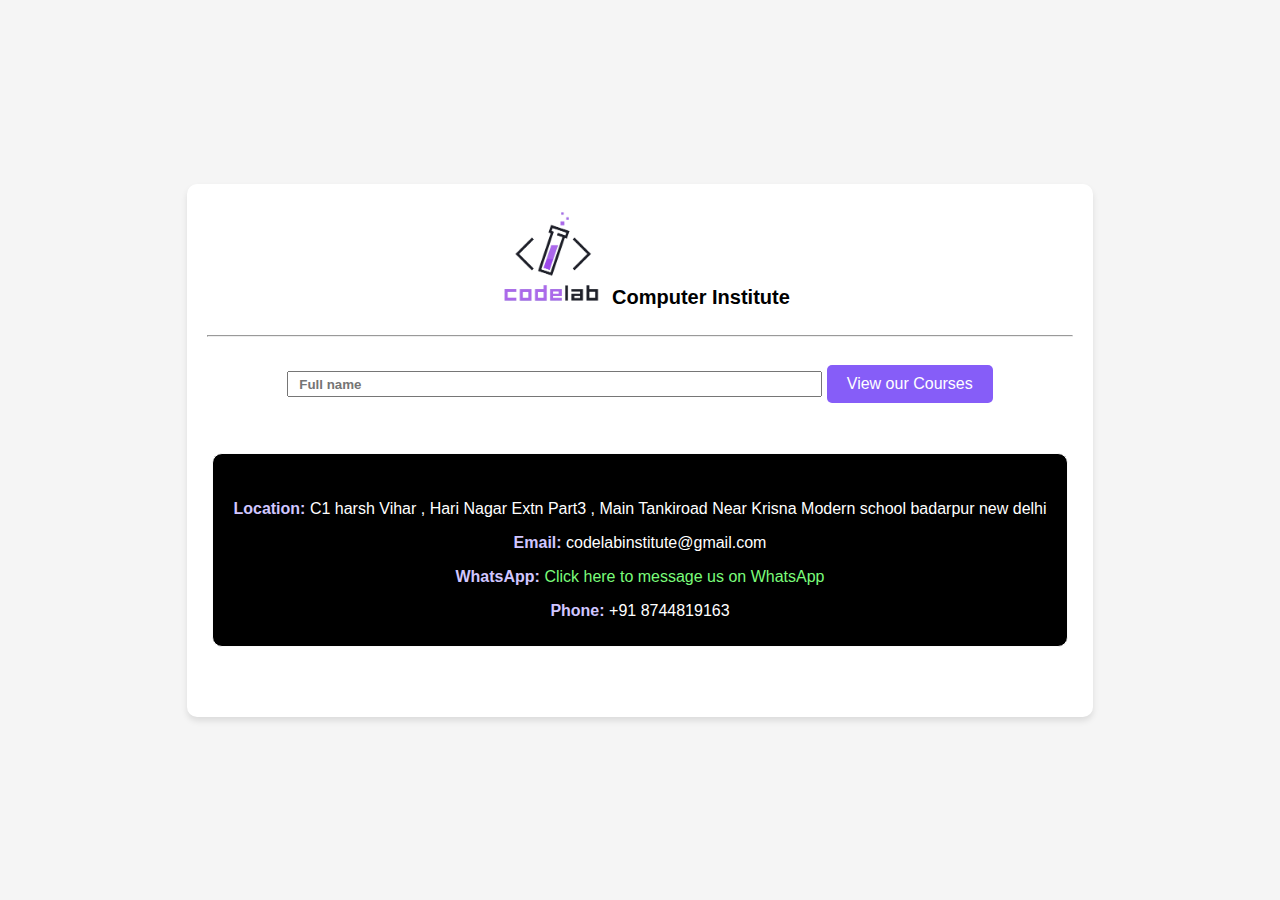
<file: index.html>
<!DOCTYPE html>
<html lang="en">
<head>
    <meta charset="UTF-8">
    <meta name="viewport" content="width=device-width, initial-scale=1.0">
    <title>Code Lab Computer Institute</title>
    <style>
        body {
            font-family: Arial, sans-serif;
            margin: 0;
            padding: 0;
            background-color: #f5f5f5;
            display: flex;
            justify-content: center;
            align-items: center;
            min-height: 100vh;
        }
        .container {
            text-align: center;
            padding: 20px;
            background-color: white;
            border-radius: 10px;
            box-shadow: 0 4px 6px rgba(0, 0, 0, 0.1);
        }
        h1 span {
            margin-bottom: 20px;
        }
        .button-container {
            margin-top: 20px;
            margin-bottom: 20px;
        }
        .btn {
            padding: 10px 20px;
            font-size: 16px;
            border: none;
            background-color: #865df8;
            color: white;
            border-radius: 5px;
            cursor: pointer;
            margin-top:20px ;
        }
        .btn a {
            color: white;
        }
        img{
            height: 100px;
        }
        span{
            font-size: 20px;
            font-weight: bolder;
            font-family:Verdana, Geneva, Tahoma, sans-serif;
            
        }
        a{
            text-decoration: none;
        }
         .contact-info{
            border: 1px solid;
            margin: 5px;
            border-radius: 10px;
           padding: 10px;
           padding-top: 30px;
           margin-top: 50px;
           margin-bottom: 50px;
        }
        .contact-info{
            background: #000000;
            color: #fafafa;
        
        }
        .contact-info p {
            padding: 0 10px;
            color: #ffffff;
        }
        .contact-info a {
            color: rgb(122, 252, 122);
        }
        .contact-info strong {
            color: #d0c6ff;
        }
        h2{
            text-align: center;
            margin-top: 30px;
            text-decoration: underline;
            font-weight: bolder;
        }
        input{
            width: 60%;
            padding-left: 10px;
            margin-top: 0px;
        }
        input:placeholder-shown{
            font-weight: bolder;
            color: #000000;
            height: 20px;

        }
    </style>
</head>
<body>
    <div class="container">
        <img src="code_lab.png" alt=""><span>Computer Institute</span><br><br><hr>
        
        <div class="form">
            <form action="https://script.google.com/macros/s/AKfycbxlpOHMojfntX51FgQB4Zws3vaLk9EFTKsgWK_WQxhsy3LtQX0kTLGydM8Lqg67z_xa/exec" method="post" id="my-form" >
                <input type="text" name="1Name" id="Name" placeholder="Full name">
                <button type="submit" class="btn">View our Courses</button>
            </form>
            
        </div>
        <script async src="https://pagead2.googlesyndication.com/pagead/js/adsbygoogle.js?client=ca-pub-9779731887560889"
     crossorigin="anonymous"></script>
<!-- Test -->
<ins class="adsbygoogle"
     style="display:block"
     data-ad-client="ca-pub-9779731887560889"
     data-ad-slot="8072094030"
     data-ad-format="auto"
     data-full-width-responsive="true"></ins>
<script>
     (adsbygoogle = window.adsbygoogle || []).push({});
</script>
        <div class="contact-info">
           
            <p><strong>Location:</strong> C1 harsh Vihar , Hari Nagar Extn Part3 , Main Tankiroad Near Krisna Modern school badarpur new delhi</p>
            <p><strong>Email:</strong> codelabinstitute@gmail.com</p>
            <p><strong>WhatsApp:</strong> <a href="https://wa.me/message/7U3N35XQY7BYO1">Click here to message us on WhatsApp</a></p>
            <p><strong>Phone:</strong> +91 8744819163</p>
       <script async src="https://pagead2.googlesyndication.com/pagead/js/adsbygoogle.js?client=ca-pub-9779731887560889"
     crossorigin="anonymous"></script>
<ins class="adsbygoogle"
     style="display:block; text-align:center;"
     data-ad-layout="in-article"
     data-ad-format="fluid"
     data-ad-client="ca-pub-9779731887560889"
     data-ad-slot="9740398922"></ins>
<script>
     (adsbygoogle = window.adsbygoogle || []).push({});
</script>
        </div>
        
            <!-- <div class="btn">
                <a href="home.html">View our Courses</a>
            </div> -->
        <script async src="https://pagead2.googlesyndication.com/pagead/js/adsbygoogle.js?client=ca-pub-9779731887560889"
     crossorigin="anonymous"></script>
<ins class="adsbygoogle"
     style="display:block"
     data-ad-format="autorelaxed"
     data-ad-client="ca-pub-9779731887560889"
     data-ad-slot="2213262692"></ins>
<script>
     (adsbygoogle = window.adsbygoogle || []).push({});
</script>
    </div>
    
    <script>
        document.addEventListener("DOMContentLoaded", function() {
            const form = document.getElementById("my-form");
    
            form.addEventListener("submit", async function(event) {
                event.preventDefault();
    
                const data = new FormData(form);
                const action = form.action;
    
                try {
                    const response = await fetch(action, {
                        method: 'POST',
                        body: data
                    });
    
                    if (response.ok) {
                        window.location.href = "home.html"; // Redirect to the completion page
                    } else {
                        alert("Form submission failed");
                    }
                } catch (error) {
                    console.error("An error occurred:", error);
                    alert("An error occurred while submitting the form");
                }
            });
        });
    </script>
     
        <script async src="https://pagead2.googlesyndication.com/pagead/js/adsbygoogle.js?client=ca-pub-9779731887560889"
     crossorigin="anonymous"></script>
    

   
</body>
</html>
</file>
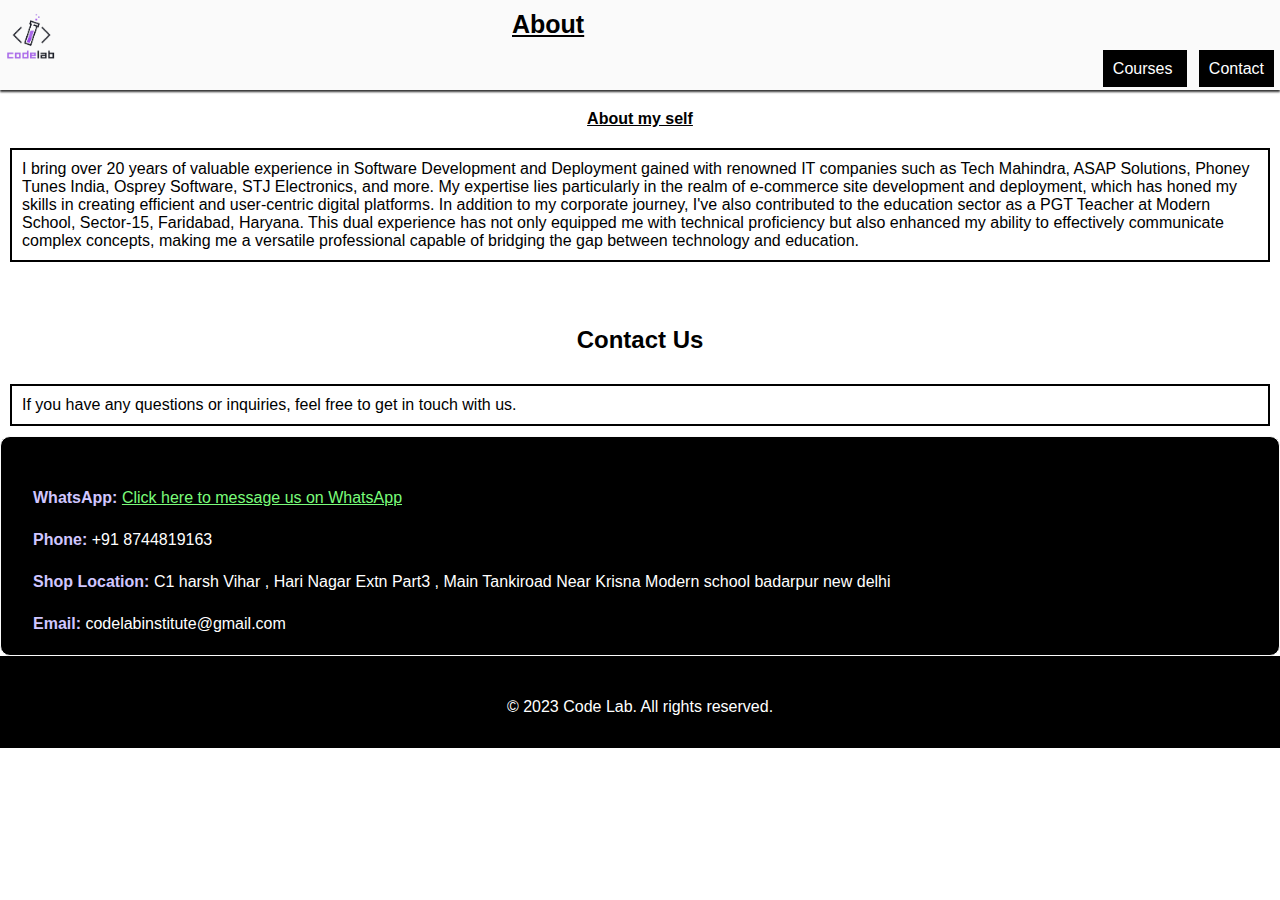
<file: About.html>
<!DOCTYPE html>
<html lang="en">
<head>
    <meta charset="UTF-8">
    <meta name="viewport" content="width=device-width, initial-scale=1.0">
    <title>Document</title>
    <style>
        *{
            padding: 0;
            margin: 0;
        }
        body{
            font-family: Arial, Helvetica, sans-serif;
        }
        header {
            background-color: #fafafa;
            padding: 10px 0;
            height: 70px;
            box-shadow:#333  0px 2px 2px ;
            width: 100%;
        }
       
        header a{
            color: white;
            text-decoration: none;
            margin: 0 6px;
            background-color: #000000;
            padding: 10px 10px;
        
        }
        .a{
           position: relative;
            text-align: end;
            top:50px;
        }
        h2{
            margin: 0px;
            padding-bottom: 10px;
        }
        header img {
            position: absolute;
            height: 50px;
        }
        header span {
            position:absolute;
            font-size: 25px;
            left: 40%;
            text-decoration: underline;
        }
        p{
            margin: 10px;
            margin-top: 20px;
            padding: 10px;
            border: 2px solid #000000;
        }
        .about  {
            text-align: center;
            padding-top: 20px;
            text-decoration: underline;
            font-weight: bolder;
        }
        .contact-info{
            border: 1px solid;
            margin: 0px;
            border-radius: 10px;
           padding: 10px;
           padding-top: 30px;
        }
        .contact-info{
            background: #000000;
            color: #fafafa;
        
        }
        .contact-info p {
            padding: 0 10px;
            color: #ffffff;
        }
        .contact-info a {
            color: rgb(122, 252, 122);
        }
        .contact-info strong {
            color: #d0c6ff;
        }
        h2{
            text-align: center;
            
        }
        footer {
            background-color: #000000;
            color: white;
            text-align: center;
            padding: 10px 0;
            margin-bottom: 0;
            margin: 0;
        }
    </style>
</head>
<body>
    <header>
        <img src="code_lab.png" alt=""> <span><strong>About</strong></span>
       
        <div class="a">
        <a href="home.html">Courses
        </a>
        <a href="contcat.html">Contact</a>
    </div>
    </header>
    <div class="about">About my self</div>
    <P>
      
        <!-- A Computer Engineer with 20 years work experience in Software Development & Deployment with various IT Companies Tech Mahindra, ASAP Solutions, Phoney Tunes India, Osprey Software, STJ Electronics, etc. specially e-comm site developement and deployment
        also worked with modern school, Sector-15, Faridabad, haryana as a PGT Teacher -->
        I bring over 20 years of valuable experience in Software Development and Deployment gained  with renowned IT companies such as Tech Mahindra, ASAP Solutions, Phoney Tunes India, Osprey Software, STJ Electronics, and more. My expertise lies particularly in the realm of e-commerce site development and deployment, which has honed my skills in creating efficient and user-centric digital platforms.

In addition to my corporate journey, I've also contributed to the education sector as a PGT Teacher at Modern School, Sector-15, Faridabad, Haryana. This dual experience has not only equipped me with technical proficiency but also enhanced my ability to effectively communicate complex concepts, making me a versatile professional capable of bridging the gap between technology and education.

    </P>
    <br>
    <br>
    <div class="container-footer"> 
        <br>
        <h2>Contact Us</h2>
        <p>If you have any questions or inquiries, feel free to get in touch with us.</p>
        <div class="contact-info">
            <p><strong>WhatsApp:</strong> <a href="https://wa.me/message/7U3N35XQY7BYO1 ">Click here to message us on WhatsApp</a></p>
            <p><strong>Phone:</strong> +91 8744819163</p>
            <p><strong>Shop Location:</strong> C1 harsh Vihar , Hari Nagar Extn Part3 , Main Tankiroad Near Krisna Modern school badarpur new delhi</p>
            <p><strong>Email:</strong> codelabinstitute@gmail.com</p>
        </div>
    

    <footer>
        <p>&copy; 2023 Code Lab. All rights reserved.</p>
    </footer></div>
</body>
</html>
</file>
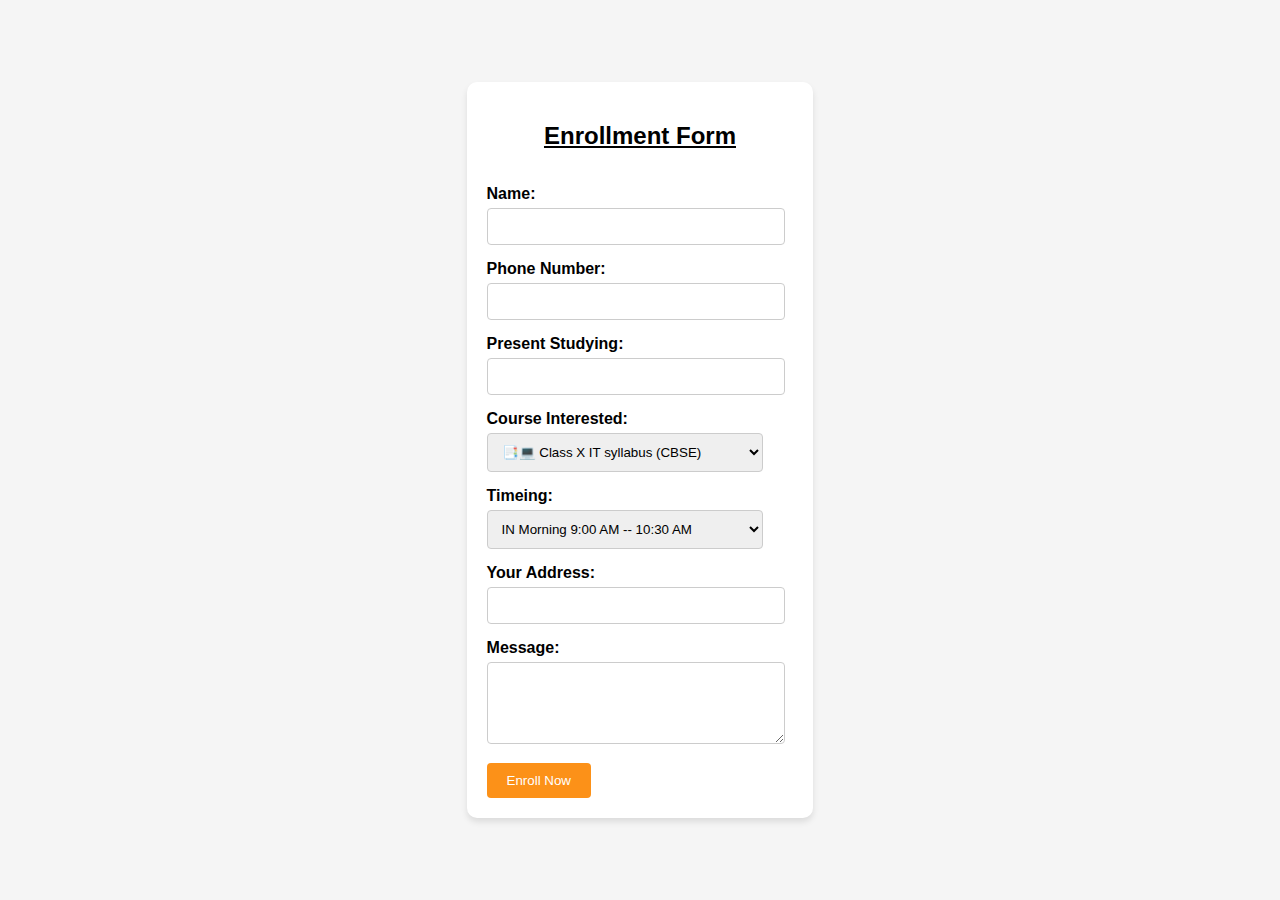
<file: enroll.html>
<!DOCTYPE html>
<html lang="en">
<head>
    <meta charset="UTF-8">
    <meta name="viewport" content="width=device-width, initial-scale=1.0">
    <title>Enrollment Form</title>
    <style>
        body {
            font-family: Arial, sans-serif;
            margin: 0;
            padding: 0;
            background-color: #f5f5f5;
        }
        .container {
            max-width: 600px;
            margin: 0 auto;
            padding: 20px;
            background-color: white;
            border-radius: 10px;
            box-shadow: 0 4px 6px rgba(0, 0, 0, 0.1);
        }
        body {
            font-family: Arial, sans-serif;
            margin: 0;
            padding: 0;
            display: flex;
            justify-content: center;
            align-items: center;
            min-height: 100vh;
            background-color: #f5f5f5;
        }
        .container {
            max-width: 600px;
            padding: 20px;
            background-color: white;
            border-radius: 10px;
            box-shadow: 0 4px 6px rgba(0, 0, 0, 0.1);
        }
        h2 {
            margin-bottom: 20px;
            text-align: center;
            text-decoration: underline;
            padding-bottom: 15px;
        }
        label {
            display: block;
            font-weight: bold;
            margin-bottom: 5px;
        }
        input, select, textarea {
            width: 90%;
            padding: 10px;
            margin-bottom: 15px;
            border: 1px solid #ccc;
            border-radius: 4px;
        }
        button {
            background: rgb(252, 145, 24);
            color: white;
            padding: 10px 20px;
            border: none;
            border-radius: 4px;
            cursor: pointer;
            
        }
        button:hover {
            background-color: #ffffff00;
            color: black;
            border: 1px solid;
        }
 
    </style>
</head>
<body>
    <div class="container">
        <h2>Enrollment Form</h2>
        <form action="https://script.google.com/macros/s/AKfycbxlpOHMojfntX51FgQB4Zws3vaLk9EFTKsgWK_WQxhsy3LtQX0kTLGydM8Lqg67z_xa/exec" method="post" id="my-form" >
            <label for="Name">Name:</label>
            <input type="text" id="name" name="Name" required>

            <label for="number">Phone Number:</label>
            <input type="tel" id="number" name="Ph no." required>

            <label for="edu">Present Studying:</label>
            <input type="text" id="edu" name="Education" required>

            <label for="course">Course Interested:</label>
            <select id="course" name="Course" required>
                <option value="Class-X-IT">📑💻 Class X IT syllabus (CBSE) </option>
                <option value="Computer Basics"> 💻 Computer Basics</option>
                <option value="FRONT-END">👨‍💻 font-end Web devlopment</option>
                <option value="full web">👨‍💻 Web devlopment</option>
                <!-- Add more options for other courses -->
            </select>

            <Label for="time">Timeing:</Label>
            <select id="time" name="Time" required>
                <option value="morning9">IN Morning 9:00 AM -- 10:30 AM </option>
                <option value="morning10">IN Morning 10:00 AM -- 11:30 AM </option>
                <option value="evening">IN Evening 8:00 PM -- 9:30 PM</option>
                <option value="etc">for another timee slot contact us</option>
            </select>

            <label for="adders">Your Address:</label>
            <input type="text" id="adders" name="Adders" required>

            <label for="message">Message:</label>
            <textarea id="message" name="message" rows="4"></textarea>

            <button type="submit">Enroll Now</button>
        </form>
    </div>
    

    <script>
        document.addEventListener("DOMContentLoaded", function() {
            const form = document.getElementById("my-form");
    
            form.addEventListener("submit", async function(event) {
                event.preventDefault();
    
                const data = new FormData(form);
                const action = form.action;
    
                try {
                    const response = await fetch(action, {
                        method: 'POST',
                        body: data
                    });
    
                    if (response.ok) {
                        window.location.href = "enrollment_complete.html"; // Redirect to the completion page
                    } else {
                        alert("Form submission failed");
                    }
                } catch (error) {
                    console.error("An error occurred:", error);
                    alert("An error occurred while submitting the form");
                }
            });
        });
    </script>
    

</body>
</html>
</file>
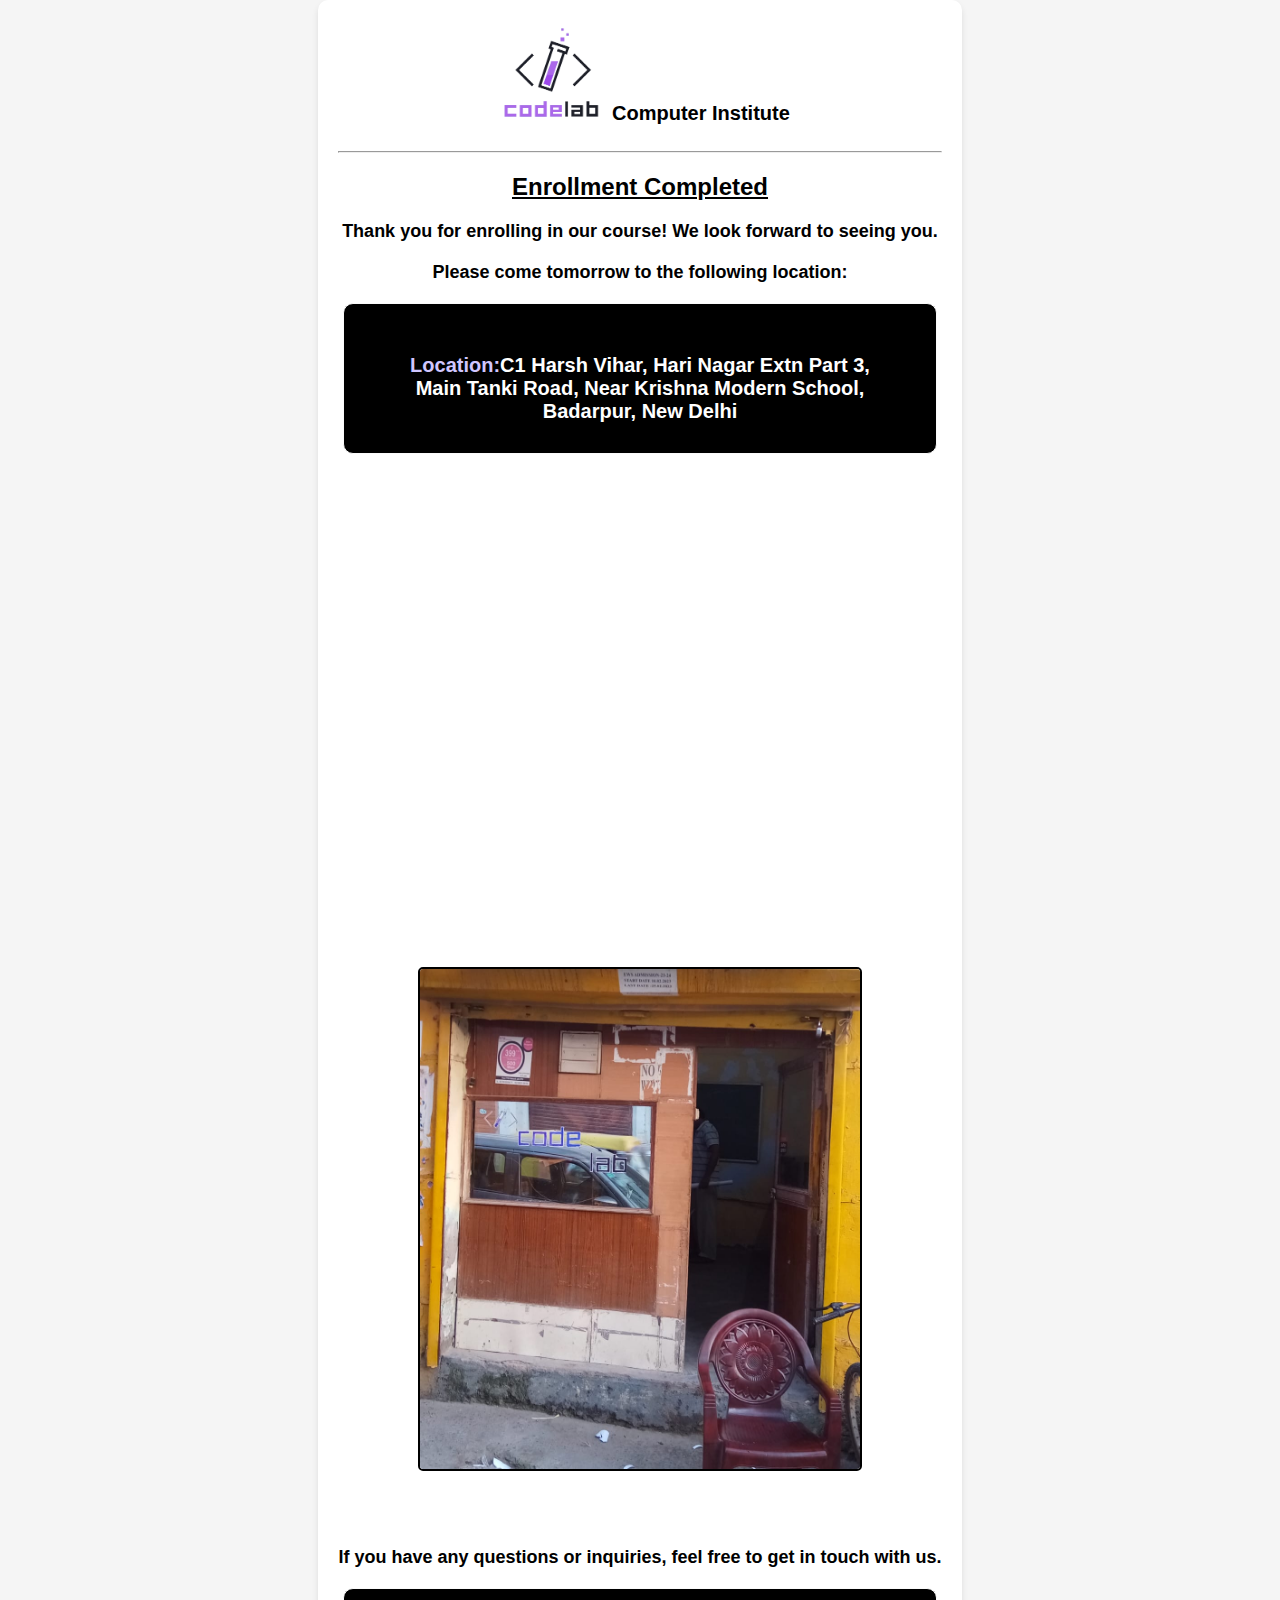
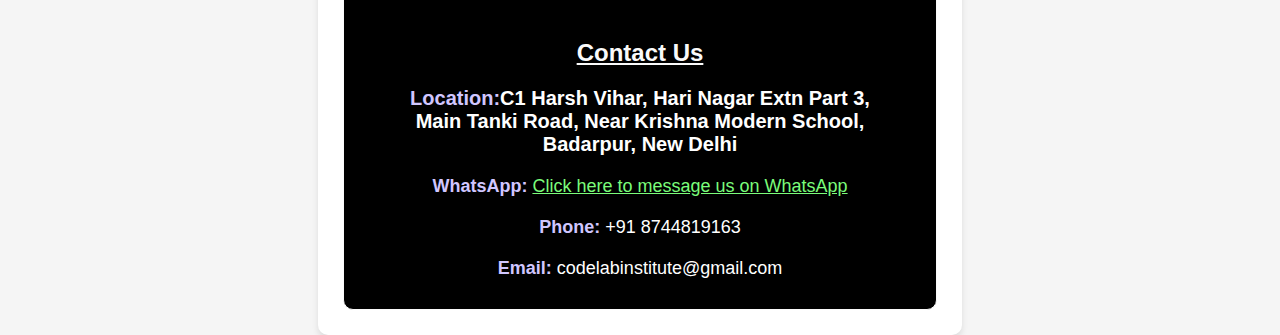
<file: enrollment_complete.html>
<!DOCTYPE html>
<html lang="en">
<head>
    <meta charset="UTF-8">
    <meta name="viewport" content="width=device-width, initial-scale=1.0">
    <title>Enrollment Completed</title>
    <style>
        body {
            font-family: Arial, sans-serif;
            margin: 0;
            padding: 0;
            background-color: #f5f5f5;
            display: flex;
            justify-content: center;
            align-items: center;
            min-height: 100vh;
        }
        .container-main {
            text-align: center;
            padding: 20px;
            background-color: white;
            border-radius: 10px;
            box-shadow: 0 4px 6px rgba(0, 0, 0, 0.1);
        }
        h2 {
            margin-bottom: 20px;
            text-decoration: underline;
        }
        p {
            font-size: 18px;
            margin-bottom: 20px;
        }
        .location {
            font-size: 20px;
            font-weight: bold;
        }
        .contact-info{
            border: 1px solid;
            margin: 5px;
            border-radius: 10px;
           padding: 10px;
           padding-top: 30px;
        }
        .contact-info{
            background: #000000;
            color: #fafafa;
        
        }
        .contact-info p {
            padding: 0 10px;
            color: #ffffff;
        }
        .contact-info a {
            color: rgb(122, 252, 122);
        }
        .contact-info strong {
            color: #d0c6ff;
        }
        h2{
            text-align: center;
            
        }
         @media screen and (max-width: 768px) {
            .container-main {
                max-width: 90%;
            }
            .map iframe {
                width: 100%;
                height: 300px; /* Adjust the height as needed */
            }
        }
       
        span{
            font-size: 20px;
            font-weight: bolder;
            font-family:Verdana, Geneva, Tahoma, sans-serif;
        }
        img{
            height: 100px;
        }
        /* styles.css */
body {
    font-family: Arial, sans-serif;
}

.slider-container {
    position: relative;
    width: 80%;
    max-width: 800px;
    margin: 0 auto;
}

.slider {
    
    overflow: hidden;
}

.slider img {
    width: auto;
    height: 500px;
    border: 2px solid ;
    border-radius: 5px;
}

.prev-button,
.next-button {
    position: absolute;
    top: 50%;
    transform: translateY(-50%);
    padding: 10px 20px;
    background-color: #333;
    color: #fff;
    border: none;
    cursor: pointer;
}

.prev-button {
    left: 0;
}

.next-button {
    right: 0;
}

    </style>
</head>
<body>
    
    <div class="container-main">
        <img src="code_lab.png" alt=""><span>Computer Institute</span><br><br><hr>
        <h2>Enrollment Completed</h2>
        <strong>
        <p>Thank you for enrolling in our course! We look forward to seeing you.</p>
        <p>Please come tomorrow to the following location:</p>
    </strong>
        <div class="contact-info">
            <p class="location"><strong>Location:</strong>C1 Harsh Vihar, Hari Nagar Extn Part 3,<br> Main Tanki Road, Near Krishna Modern School,<br> Badarpur, New Delhi</p>
        </div>
        <div class="map">
            <iframe src="https://www.google.com/maps/embed?pb=!1m17!1m12!1m3!1d725.9169625837396!2d77.329921!3d28.500138999999997!2m3!1f0!2f0!3f0!3m2!1i1024!2i768!4f13.1!3m2!1m1!2zMjjCsDMwJzAwLjUiTiA3N8KwMTknNDcuNyJF!5e1!3m2!1sen!2sin!4v1693312565417!5m2!1sen!2sin" width="600" height="450" style="border:0;" allowfullscreen="" loading="lazy" referrerpolicy="no-referrer-when-downgrade"></iframe>
              </div>
  
   <br><br><br>
   <div class="slider-container">
    <div class="slider">
        <img src="img1.jpg" alt="Image 1">
        
    </div>
   
</div>
<br><br><br>

   <div class="container">
        
    <p><strong>If you have any questions or inquiries, feel free to get in touch with us.</strong></p>
    <div class="contact-info">
        <h2>Contact Us</h2>
        <p class="location"><strong>Location:</strong>C1 Harsh Vihar, Hari Nagar Extn Part 3,<br> Main Tanki Road, Near Krishna Modern School,<br> Badarpur, New Delhi</p>
        <p><strong>WhatsApp:</strong> <a href="https://wa.me/message/7U3N35XQY7BYO1 ">Click here to message us on WhatsApp</a></p>
        <p><strong>Phone:</strong> +91 8744819163</p>
        <p><strong>Email:</strong> codelabinstitute@gmail.com</p>
    <!--map of shope-->
    
    </div>
</div>


    </div>
    <br><br>
    
   

    </script>
</body>
</html>
</file>
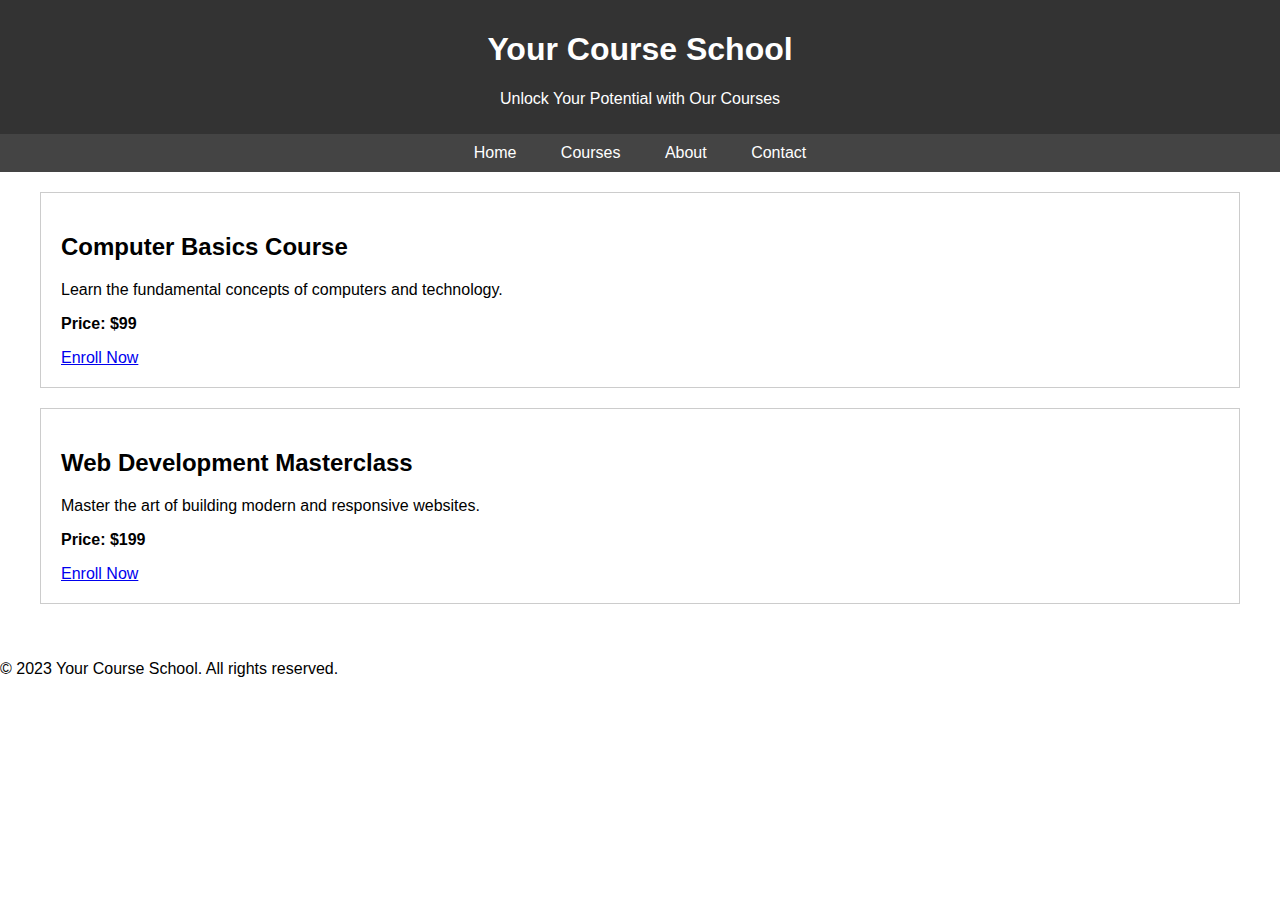
<file: hello.html>
<!DOCTYPE html>
<html lang="en">
<head>
    <meta charset="UTF-8">
    <meta name="viewport" content="width=device-width, initial-scale=1.0">
    <title>Your Course School</title>
    <style>
        body {
            font-family: Arial, sans-serif;
            margin: 0;
            padding: 0;
        }
        header {
            background-color: #333;
            color: white;
            padding: 10px 0;
            text-align: center;
        }
        nav {
            background-color: #444;
            padding: 10px 0;
            text-align: center;
        }
        nav a {
            color: white;
            text-decoration: none;
            margin: 0 20px;
        }
        .container {
            max-width: 1200px;
            margin: 0 auto;
            padding: 20px;
        }
        .course {
            border: 1px solid #ccc;
            padding: 20px;
            margin-bottom: 20px;
        }
    </style>
</head>
<body>
    <header>
        <h1>Your Course School</h1>
        <p>Unlock Your Potential with Our Courses</p>
    </header>
    <nav>
        <a href="#">Home</a>
        <a href="#">Courses</a>
        <a href="#">About</a>
        <a href="#">Contact</a>
    </nav>
    <div class="container">
        <div class="course">
            <h2>Computer Basics Course</h2>
            <p>Learn the fundamental concepts of computers and technology.</p>
            <p><strong>Price: $99</strong></p>
            <a href="#">Enroll Now</a>
        </div>
        <div class="course">
            <h2>Web Development Masterclass</h2>
            <p>Master the art of building modern and responsive websites.</p>
            <p><strong>Price: $199</strong></p>
            <a href="#">Enroll Now</a>
        </div>
        <!-- Add more course sections as needed -->
    </div>
    <footer>
        <p>&copy; 2023 Your Course School. All rights reserved.</p>
    </footer>
</body>
</html>
</file>
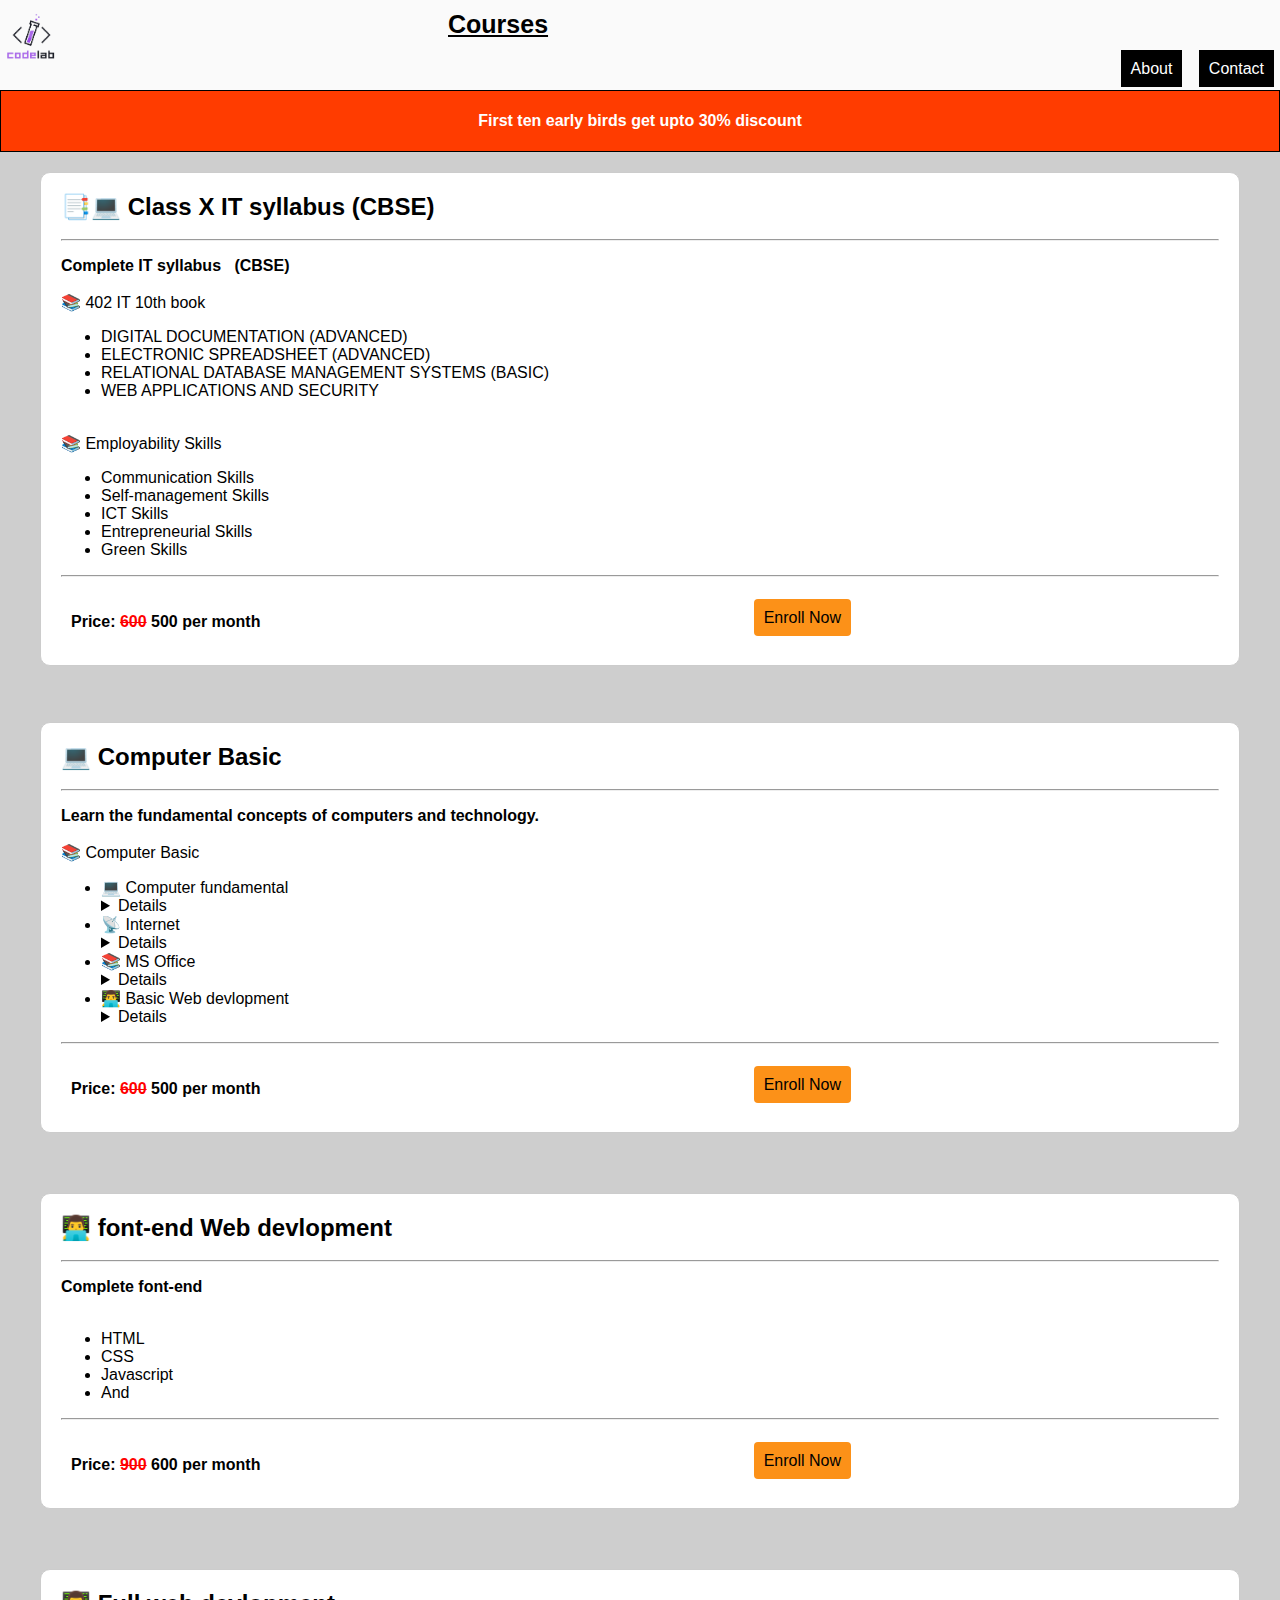
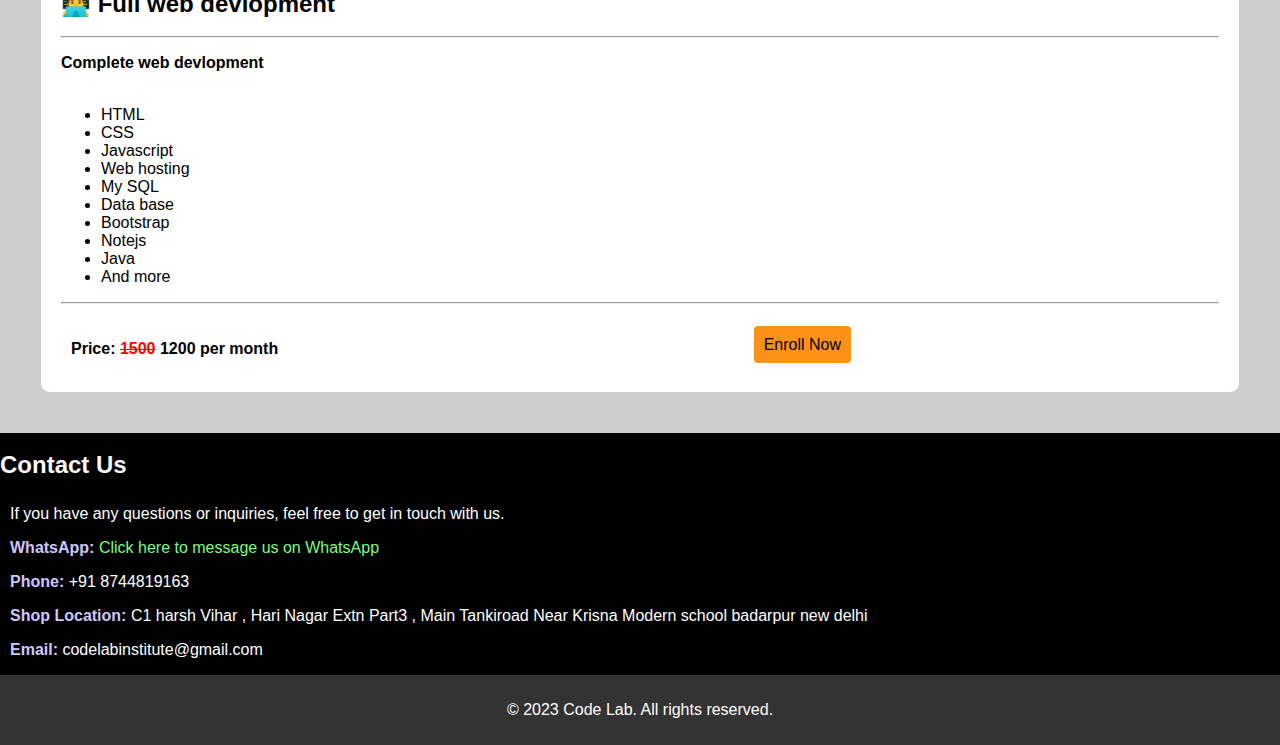
<file: home.html>
<!DOCTYPE html>
<html lang="en">
<head>
    <meta charset="UTF-8">
    <meta name="viewport" content="width=device-width, initial-scale=1.0">
    <title>Code Lab - Unlock Your Potential</title>
    <style>
        body {
            font-family: Arial, sans-serif;
            margin: 0;
            padding: 0;
            background: rgb(206, 206, 206);
        }
        header {
           
            padding: 10px 0;
           
        }
        nav {
           
            padding: 10px 0;
            text-align: center;
        }
        nav a {
            
            text-decoration: none;
            margin: 0 20px;
        }
        a{
            text-decoration: none;
        }
        header {
            background-color: #fafafa;
            padding: 10px 0;
            height: 70px;
            box-shadow:#333  2px 2px ;
        }
       
        header a{
            color: white;
            text-decoration: none;
            margin: 0 6px;
            background-color: #000000;
            padding: 10px 10px;
        
        }
        .a{
           position: relative;
            text-align: end;
            top:50px;
        }
        .container {
            max-width: 1200px;
            margin: 0 auto;
            padding: 20px;
            
        }
        .course {
            border: 1px solid #ccc;
            padding: 20px;
            margin-bottom: 20px;
            border-radius: 10px;
            background: white;
        }
        footer {
            background-color: #333;
            color: white;
            text-align: center;
            padding: 10px 0;
        }
        samp{
            font-size: 25px;
        }
        .buy{
            padding: 0px 10px;
           
        }
        .buy p {
            position: relative;
            top: 20px;
            
        }
        .buy a {
            position: relative;
            left: 60%;
            bottom: 18px;
            background: rgb(252, 145, 24);
            padding: 10px 1px;
           
            color: rgb(0, 0, 0);
            border-radius: 4px;
        }
        h2{
            margin: 0px;
            padding-bottom: 10px;
            
        }
        header img {
            position: absolute;
            height: 50px;
        }
        header span {
            position:absolute;
            font-size: 25px;
            left: 35%;
            text-decoration: underline;
        }
        .container-footer{
            background: #000000;
            color: #fafafa;
        
        }
        .container-footer p {
            padding: 0 10px;
            color: #ffffff;
        }
        .container-footer a {
            color: rgb(122, 252, 122);
        }
        .container-footer strong {
            color: #d0c6ff;
        }
        .discount{
            background: #ff3c00;
            color: white;
            height: 60px;
            justify-content: center;
            align-items: center;
            display: flex;
            font-weight: 900;
            border: 1px solid black;
        }
        .dis{
            text-decoration: line-through;
            color: red;
            
        }
        @media screen and (max-width: 768px) {
            .buy a {
                    position: relative;
                    top: 30px;
            }
            .buy {
                height: 110px;
            }
        }
    </style>
</head>
<body>
    <header>
        <img src="code_lab.png" alt=""> <span><strong>Courses</strong></span>
       
        <div class="a">
        <a href="about.html">About</a>
        <a href="contcat.html">Contact</a>
    </div>
    </header>
   <div class="discount">
    First ten early birds get upto 30% discount
   </div>
    <div class="container">
        <div class="course">
            <h2> 📑💻 Class X IT syllabus (CBSE) </h2>
          <hr>
             <!-- <p>Unlock Your Potential with Coding</p> -->
            <p><strong> Complete  IT syllabus   (CBSE) </strong>
            <br>
            <br>
          📚  402  IT 10th book 
            <ul>
                <li>DIGITAL DOCUMENTATION (ADVANCED) </li>
                <li> ELECTRONIC SPREADSHEET (ADVANCED) </li>
                <li>RELATIONAL DATABASE MANAGEMENT SYSTEMS (BASIC)</li>
                <li>WEB APPLICATIONS AND SECURITY</li>
            </ul>
            <br>
            📚 Employability Skills</P>
                <ul>
                    <li>Communication Skills</li>
                    <li>Self-management Skills</li>
                    <li>ICT Skills</li>
                    <li>Entrepreneurial Skills</li>
                    <li>Green Skills</li>
                </ul>
            <hr>
            <div class="buy">
            <p><strong>Price: <span class="dis"> 600</span> 500 per month</strong></p>
            <a href="enroll.html">  Enroll Now  </a>
        </div>
       
    </div>
    <br><br>
    <div class="container" style="padding: 0px;">
        <div class="course">
            <h2>💻 Computer Basic  </h2>
          <hr>
             <!-- <p>Unlock Your Potential with Coding</p> -->
            <p><strong> Learn the fundamental concepts of computers and technology. </strong>
            <br>
            <br>
          📚  Computer Basic
            <ul>
                <li>💻 Computer  fundamental </li> <details>
                    number system in computer , RAM , Rom , EPROM , SDD , HDD , Data flow etc.
                </details>
                <li>📡 Internet</li> <details>
                    Email , internet , wifi , lan , wan ,ip address , classificatio of ip address 
                </details>
                <li>📚 MS Office</li> <details>
                    Paint , Ms Word , Ms Excel , MS Access , MS power point ,  
                </details>
                <li>👨‍💻 Basic Web devlopment</li> <details>
                    HTML , CSS , Javascript  (Basic)
                </details>
            </ul>
           
            <hr>
            <div class="buy">
            <p><strong>Price:  <span class="dis"> 600</span> 500 per month</strong></p>
            <a href="enroll.html">  Enroll Now  </a>
            </div>
        </div>
    </div>
        </div>
     
     

      <div class="container" >
        <div class="course">
            <h2> 👨‍💻 font-end Web devlopment </h2>
          <hr>
             <!-- <p>Unlock Your Potential with Coding</p> -->
            <p><strong> Complete  font-end </strong>
            <br>
            <br>
            <ul>
                <li>HTML</li>
                <li>CSS</li>
                <li>Javascript</li>
                <li>And</li>
            </ul>
            <hr>
            <div class="buy">
            <p><strong>Price: <span class="dis"> 900</span> 600 per month</strong></p>
            <a href="enroll.html">  Enroll Now  </a>
        </div>
        
    </DIV>
    </div>




    <div class="container" >
        <div class="course">
            <h2> 👨‍💻 Full web devlopment</h2>
          <hr>
             <!-- <p>Unlock Your Potential with Coding</p> -->
            <p><strong> Complete  web devlopment </strong>
            <br>
            <br>
            <ul>
                <li>HTML</li>
                <li>CSS</li>
                <li>Javascript</li>
                <li>Web hosting</li>
                <li>My SQL</li>
                <li>Data base</li>
                <li>Bootstrap</li>
                <li>Notejs</li>
                <li>Java</li>
                <li>And more</li>
            </ul>
            <hr>
            <div class="buy">
            <p><strong>Price: <span class="dis"> 1500</span> 1200 per month</strong></p>
            <a href="enroll.html">  Enroll Now  </a>
        </div>
        
    </div>
    </div>
     


     <!-- Add more course sections as needed -->
    <!--footer-->
 
    <div class="container-footer"> 
        <br>
        <h2>Contact Us</h2>
        <p>If you have any questions or inquiries, feel free to get in touch with us.</p>
        <div class="contact-info">
            <p><strong>WhatsApp:</strong> <a href="https://wa.me/message/7U3N35XQY7BYO1">Click here to message us on WhatsApp</a></p>
            <p><strong>Phone:</strong> +91 8744819163</p>
            <p><strong>Shop Location:</strong> C1 harsh Vihar , Hari Nagar Extn Part3 , Main Tankiroad Near Krisna Modern school badarpur new delhi</p>
            <p><strong>Email:</strong> codelabinstitute@gmail.com</p>
        </div>
    

    <footer>
        <p>&copy; 2023 Code Lab. All rights reserved.</p>
    </footer></div>
</body>
</html>
</file>
